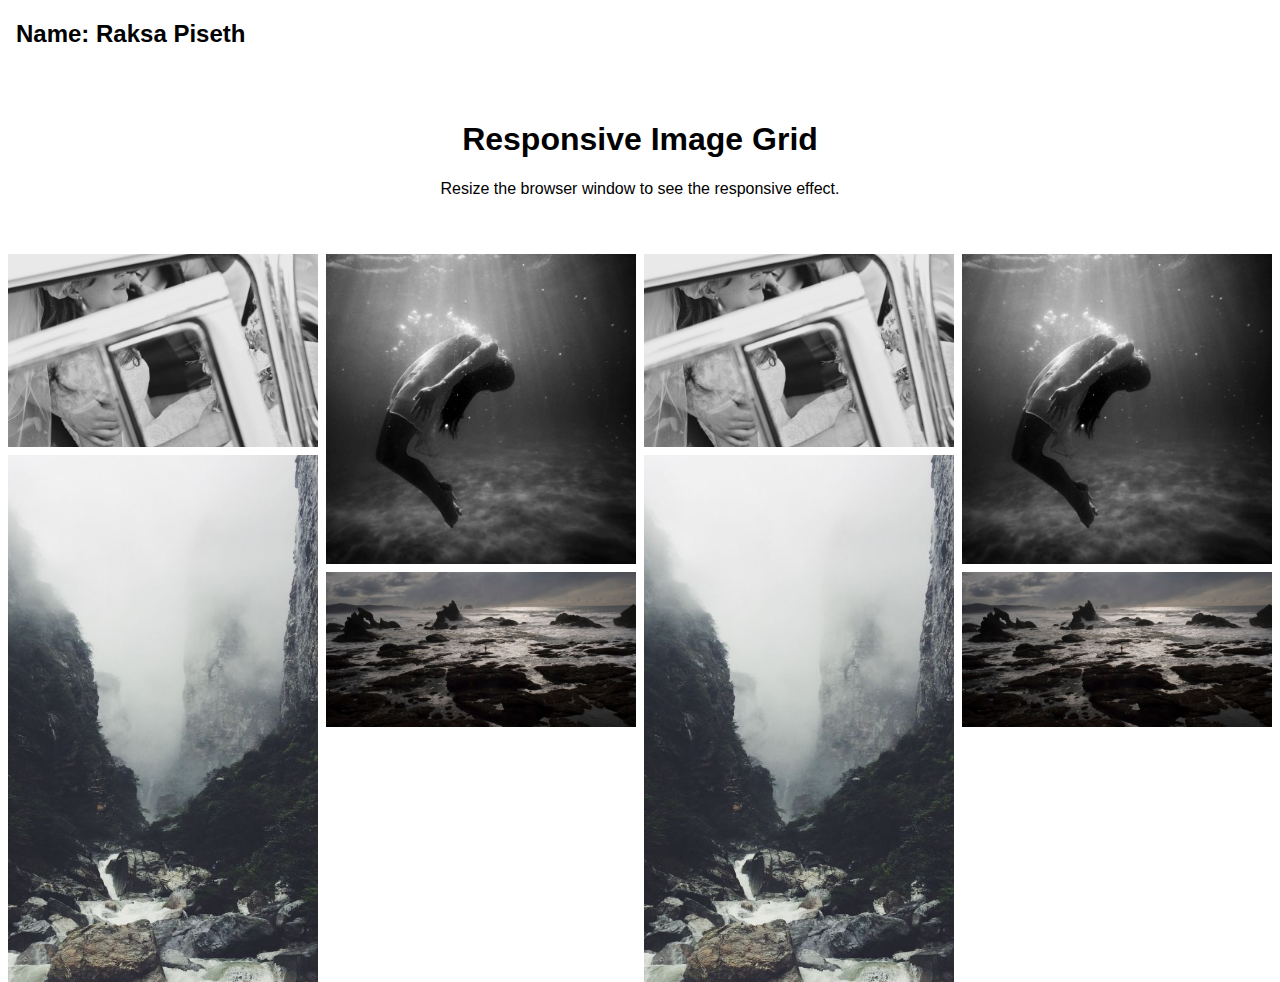
<file: Lab 3 Piseth/image_gallery/index.html>
<!DOCTYPE html>
<html>

<head>
    <meta name="viewport" content="width=device-width, initial-scale=1">
    <link rel="Stylesheet" type="text/css” href=" ./bootstrap5/css/bootstrap.min.css"/> 
    <link rel="Stylesheet" href="./css/style.css" />
    <title>image_gallery</title>
<body>
    <div>
        <h2 style="padding-left:16px">
            Name: Raksa Piseth
        </h2>
    </div>
    <!-- Header -->
    <div class="header">
        <h1>Responsive Image Grid</h1>
        <p>Resize the browser window to see the responsive effect.</p>
    </div>

    <!-- Photo Grid -->
    <div class="row">
        <div class="column">
            <img src="wedding.jpg" style="width:100%">
            <img src="rocks.jpg" style="width:100%">
        </div>
        <div class="column">
            <img src="underwater.jpg" style="width:100%">
            <img src="ocean.jpg" style="width:100%">
        </div>
        <div class="column">
            <img src="wedding.jpg" style="width:100%">
            <img src="rocks.jpg" style="width:100%">
        </div>
        <div class="column">
            <img src="underwater.jpg" style="width:100%">
            <img src="ocean.jpg" style="width:100%">
        </div>
    </div>
</body>

</html>
</file>
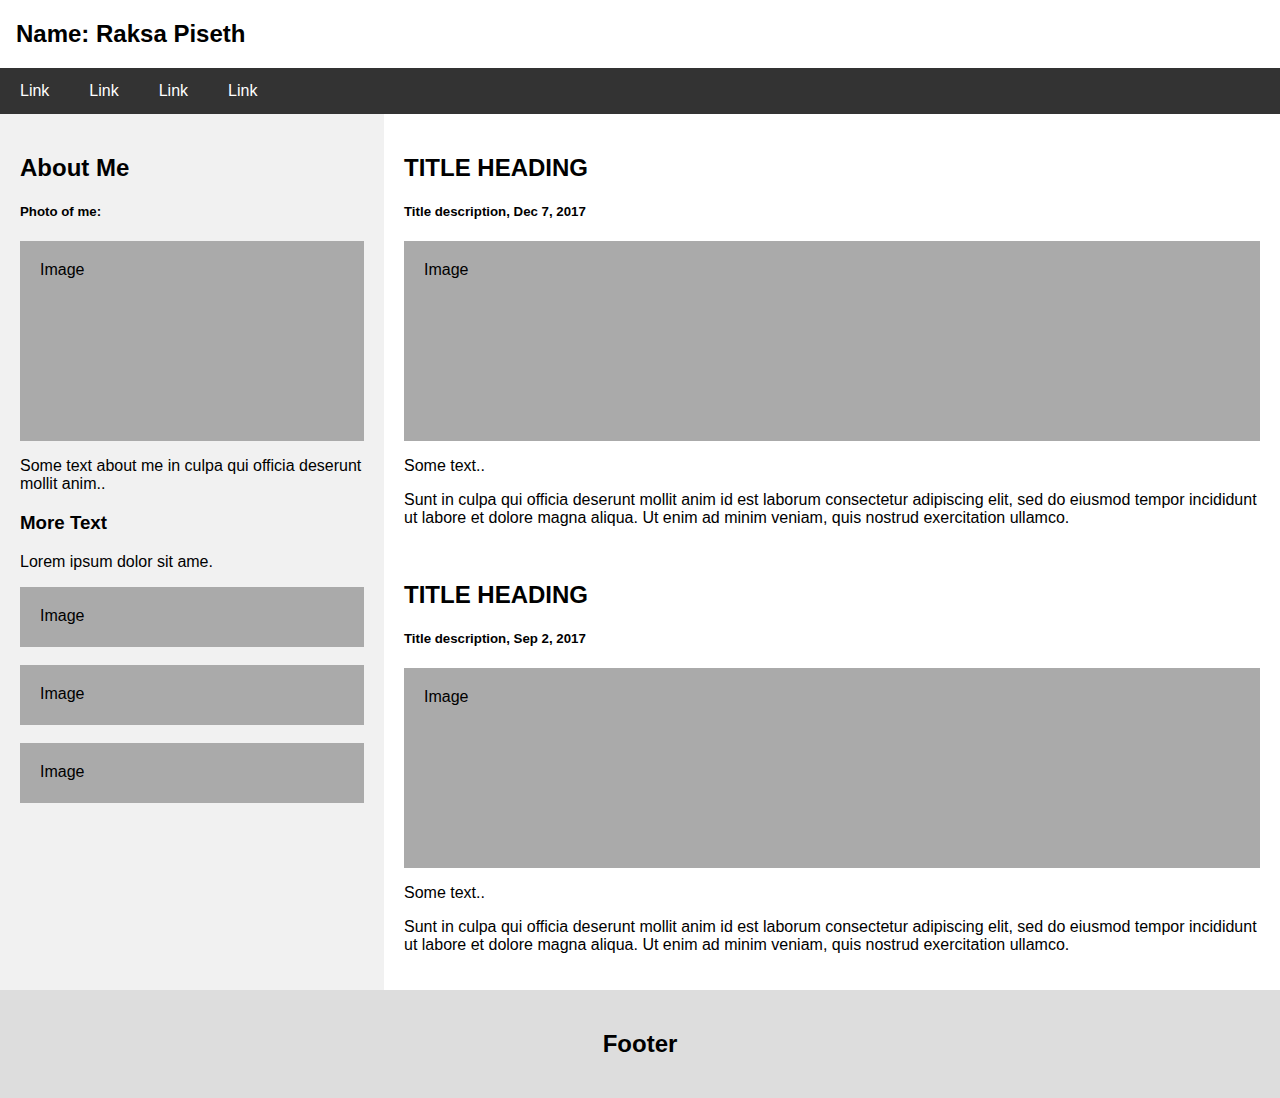
<file: Lab 3 Piseth/layout/index.html>
<!DOCTYPE html>
<html>

<head>
    <meta name="viewport" content="width=device-width, initial-scale=1">
    <link rel="Stylesheet" type="text/css” href=" ./bootstrap5/css/bootstrap.min.css"/> 
    <link rel="Stylesheet" href="./css/style.css" />
    <title>layout</title>
    <meta charset="UTF-8">
    <meta name="viewport" content="width=device-width, initial-scale=1">
</head>

<body>
    <div>
        <h2 style="padding-left:16px">
            Name: Raksa Piseth
        </h2>
    </div>

    <!-- Navigation Bar -->
    <div class="navbar">
        <a href="#">Link</a>
        <a href="#">Link</a>
        <a href="#">Link</a>
        <a href="#">Link</a>
    </div>

    <!-- The flexible grid (content) -->
    <div class="row">
        <div class="side">
            <h2>About Me</h2>
            <h5>Photo of me:</h5>
            <div class="fakeimg" style="height:200px;">Image</div>
            <p>Some text about me in culpa qui officia deserunt mollit anim..</p>
            <h3>More Text</h3>
            <p>Lorem ipsum dolor sit ame.</p>
            <div class="fakeimg" style="height:60px;">Image</div><br>
            <div class="fakeimg" style="height:60px;">Image</div><br>
            <div class="fakeimg" style="height:60px;">Image</div>
        </div>
        <div class="main">
            <h2>TITLE HEADING</h2>
            <h5>Title description, Dec 7, 2017</h5>
            <div class="fakeimg" style="height:200px;">Image</div>
            <p>Some text..</p>
            <p>Sunt in culpa qui officia deserunt mollit anim id est laborum consectetur adipiscing elit, sed do eiusmod
                tempor incididunt ut labore et dolore magna aliqua. Ut enim ad minim veniam, quis nostrud exercitation
                ullamco.</p>
            <br>
            <h2>TITLE HEADING</h2>
            <h5>Title description, Sep 2, 2017</h5>
            <div class="fakeimg" style="height:200px;">Image</div>
            <p>Some text..</p>
            <p>Sunt in culpa qui officia deserunt mollit anim id est laborum consectetur adipiscing elit, sed do eiusmod
                tempor incididunt ut labore et dolore magna aliqua. Ut enim ad minim veniam, quis nostrud exercitation
                ullamco.</p>
        </div>
    </div>

    <!-- Footer -->
    <div class="footer">
        <h2>Footer</h2>
    </div>

</body>

</html>
</file>
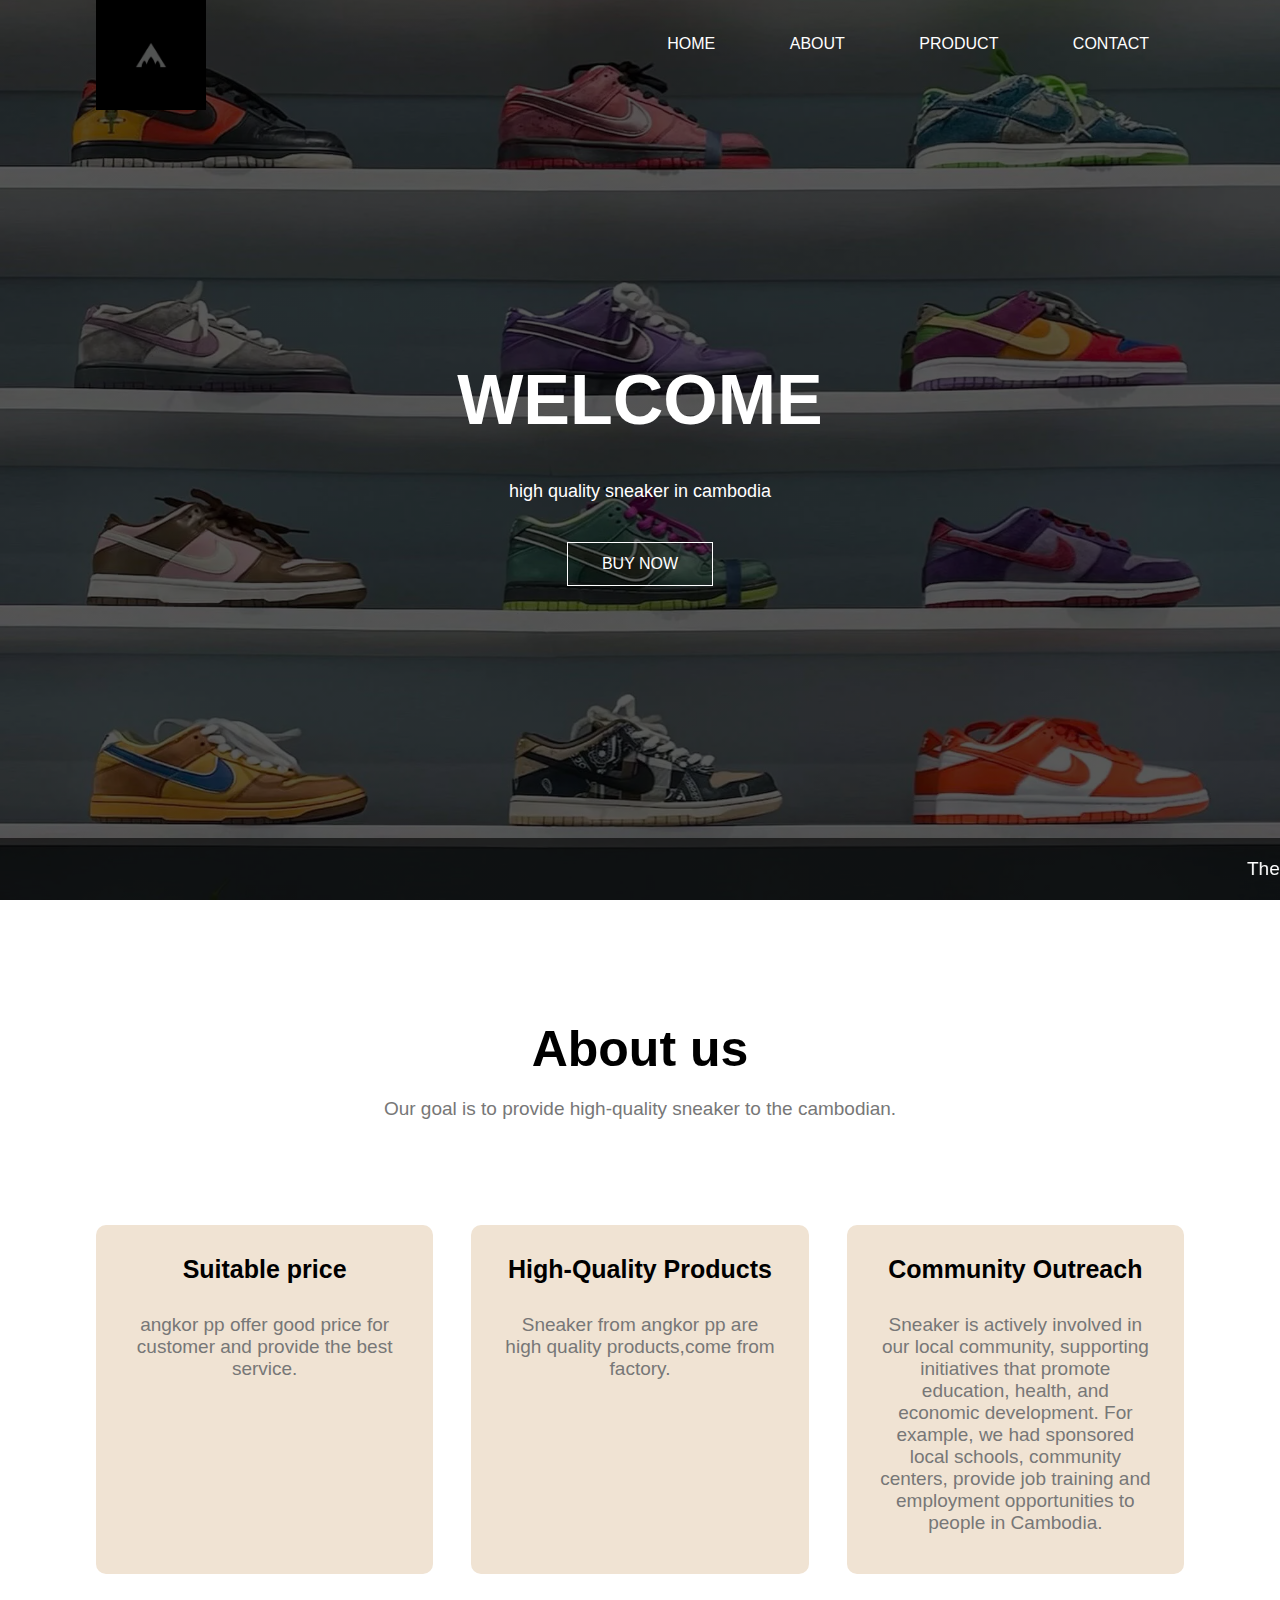
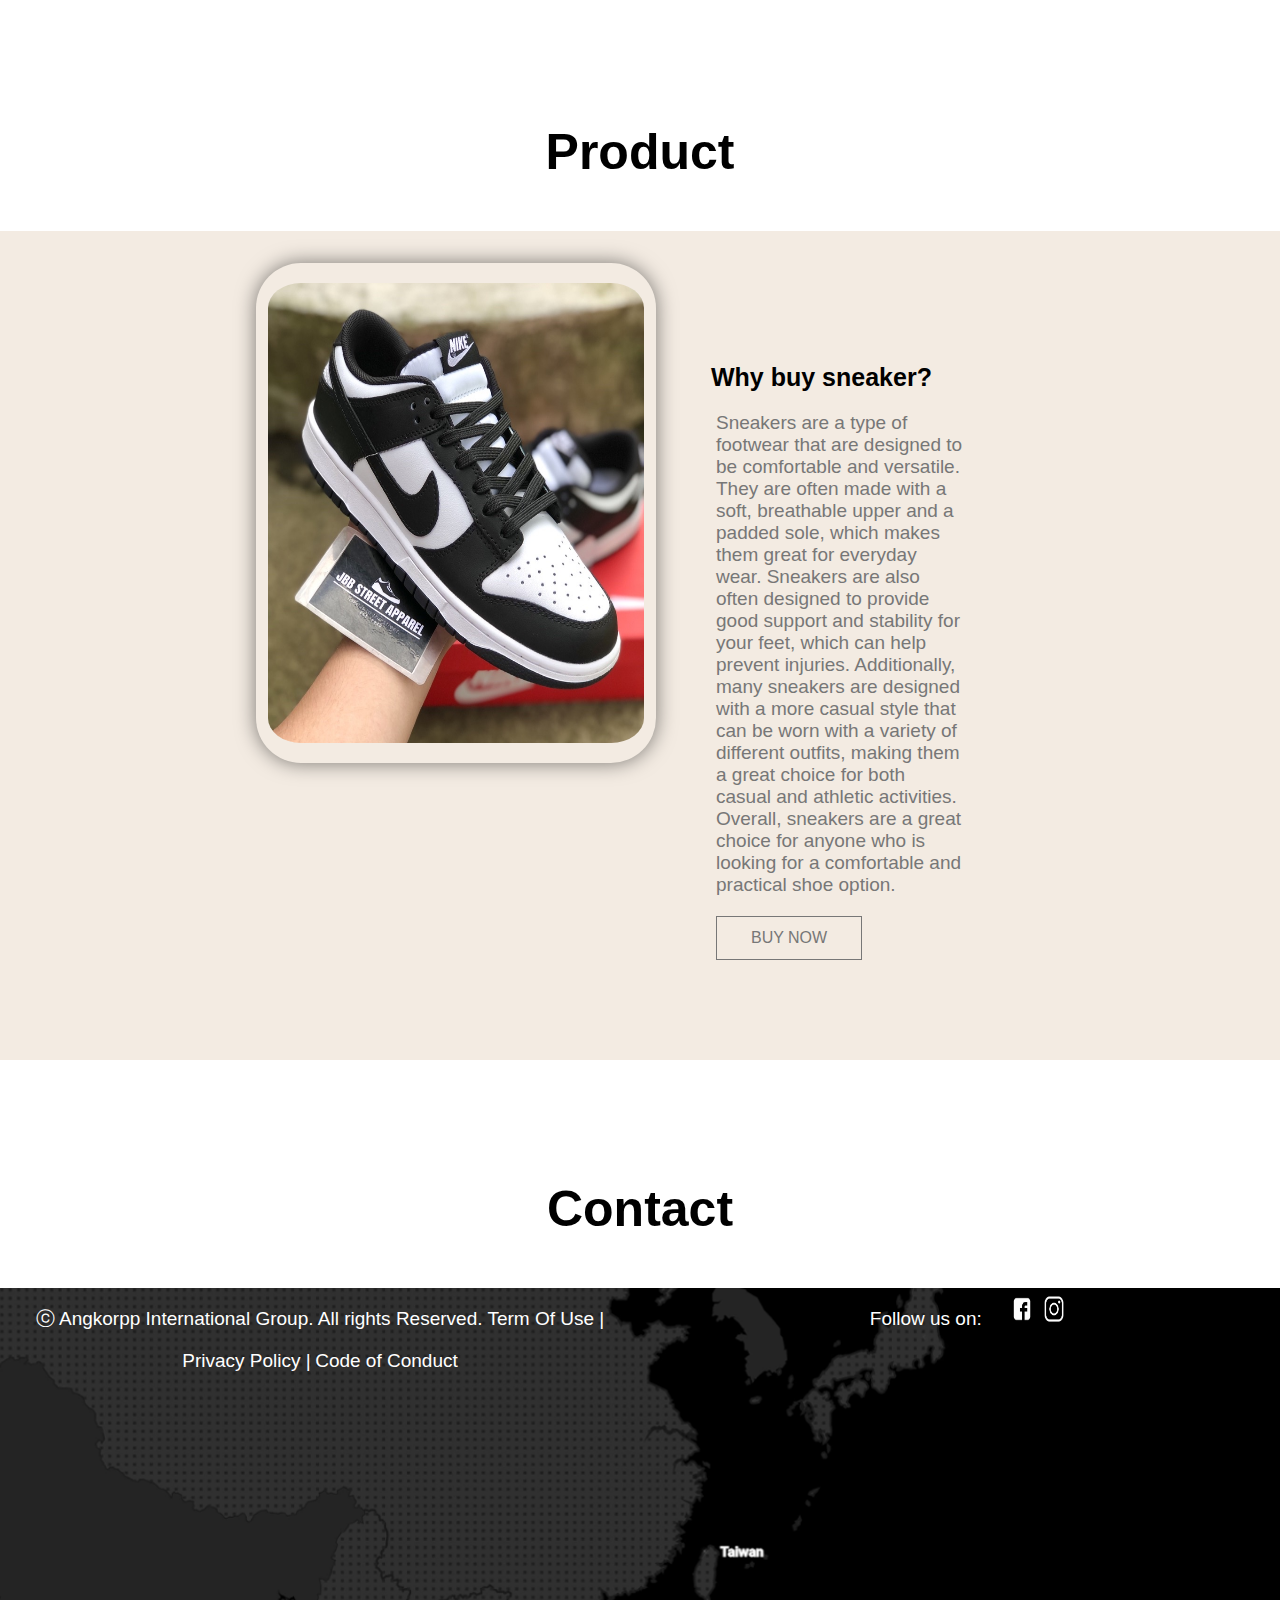
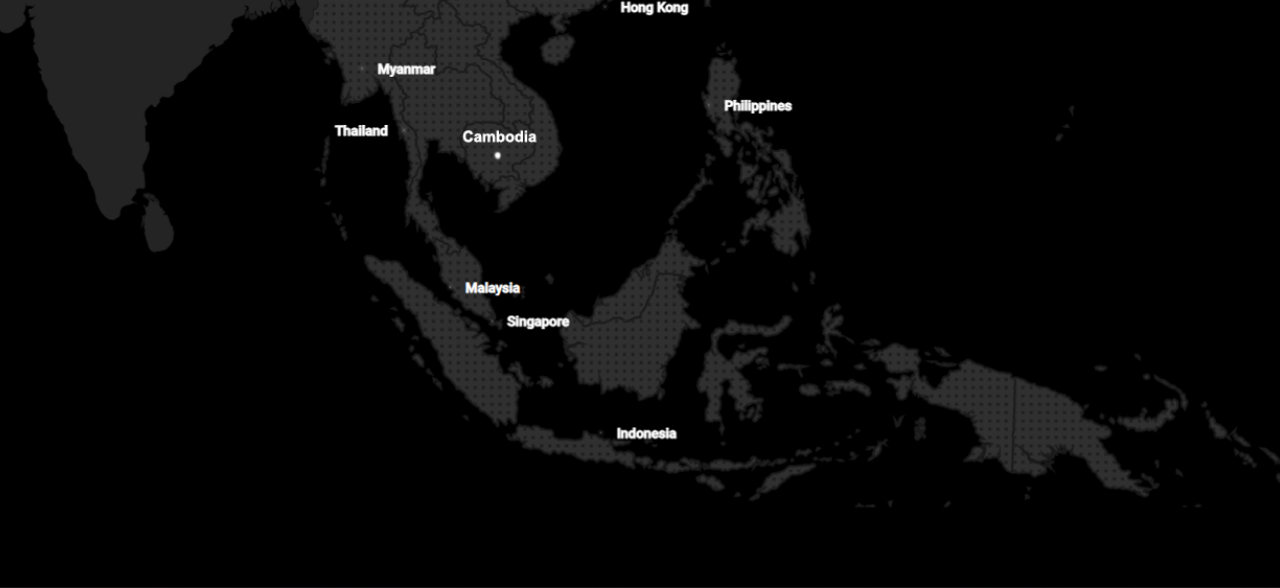
<file: Website sal/website.html>
<html>
    <head>
		<meta name="viewport" content="width=device-width, initial-scale=1">
        <link rel="stylesheet" href="style.css">
        <title>website</title>
    </head>
    <body>
		<section class="background">
			<div class="header">
				<a href="website.html"><img src="angkorpp.jpg" class="logo"></a>
				<ul>
					<li><a href="website.html">Home</a></li>
					<li><a href="About.html">About</a></li>
					<li><a href="Product.html">Product</a></li>
					<li><a href="Contact.html">Contact</a></li>
				</ul>
			</div>
			<div class="content">
				<H1> WELCOME</H1>
				<p>high quality sneaker in cambodia</p>
				<a href="buy.html" class="buy">Buy Now</a>
			</div>
			<div class="footer">
				<marquee>
					<p id="footer">The best  high-quality, sustainable, sneaker in Cambodia.</p>
				</marquee>
			</div>
		</section>	
		<section class="About">
			<h1>About us</h1>
			<p>Our goal is to provide high-quality sneaker to the cambodian.</p>
			<div class="row">
				<div class="achiev">
					<h3>Suitable price</h3>
					<p>angkor pp offer good price for customer and provide the best service.</p>
				</div>
				<div class="achiev">
					<h3>High-Quality Products</h3>
					<p>Sneaker from angkor pp are high quality products,come from factory.</p>
				</div>
				<div class="achiev">
					<h3>Community Outreach</h3>
					<p> Sneaker is actively involved in our local community, 
					supporting initiatives that promote education, health, 
					and economic development. For example, we had sponsored local schools, 
					community centers, provide job training and employment opportunities 
					to people in Cambodia.</p>
				</div>
			</div>
		</section>
		<section class="Product">
			<h1 id="txt">Product</h1>
			<div id="background">
				<div class="row2">
					<div>
						<img src="dunk.jpg" width="400px" height="500px" class="potato">
					</div>
					<div class="info">
						<h4>Why buy sneaker?</h4>
						<p>Sneakers are a type of footwear that are designed to be comfortable and versatile. 
						They are often made with a soft, breathable upper and a padded sole, which makes them great for everyday wear.
						Sneakers are also often designed to provide good support and stability for your feet, which can help prevent injuries. 
						Additionally, many sneakers are designed with a more casual style that can be worn with a variety of different outfits, making them a great choice for both casual and athletic activities. 
						Overall, sneakers are a great choice for anyone who is looking for a comfortable and practical shoe option.</p>
						<a href="Buy.html" class="buy2">Buy Now</a>
					</div>
				</div>
			</div>
		</section>
		<section class="Contact">
			<h1 id="txt">Contact</h1>
			<div class="location">
				<ul>
					<li><p>ⓒ Angkorpp International Group. All rights Reserved. Term Of Use   |</p></li>
					<li><a href="Privacy Policy.pdf">Privacy Policy   |</a></li>
					<li><a href="Code of Conduct.pdf">Code of Conduct</a></li>
				</ul>
				<ul class="1">
					<li><p>Follow us on:</p></li>
					<li><a href="https://www.facebook.com/Angkor.ppKH?mibextid=ZbWKwL"><img src="Fb.png"></a>
					<li><a href="https://instagram.com/angkor_pp?igshid=MzNlNGNkZWQ4Mg=="><img src="Insta.png"></a>
				<ul>	
			</div>
		</section>
	</body>
</html>
</file>
<file: Lab 3 Piseth/image_gallery/css/style.css>
* {
    box-sizing: border-box;
}

body {
    margin: 0;
    font-family: Arial;
}

.header {
    text-align: center;
    padding: 32px;
}

.row {
    display: -ms-flexbox;
    /* IE10 */
    display: flex;
    -ms-flex-wrap: wrap;
    /* IE10 */
    flex-wrap: wrap;
    padding: 0 4px;
}

/* Create four equal columns that sits next to each other */
.column {
    -ms-flex: 25%;
    /* IE10 */
    flex: 25%;
    max-width: 25%;
    padding: 0 4px;
}

.column img {
    margin-top: 8px;
    vertical-align: middle;
    width: 100%;
}

/* Responsive layout - makes a two column-layout instead of four columns */
@media screen and (max-width: 800px) {
    .column {
        -ms-flex: 50%;
        flex: 50%;
        max-width: 50%;
    }
}

/* Responsive layout - makes the two columns stack on top of each other instead of next to each other */
@media screen and (max-width: 600px) {
    .column {
        -ms-flex: 100%;
        flex: 100%;
        max-width: 100%;
    }
}
</file>
<file: Lab 3 Piseth/layout/css/style.css>
* {
            box-sizing: border-box;
        }

        /* Style the body */
        body {
            font-family: Arial;
            margin: 0;
        }

        /* Style the top navigation bar */
        .navbar {
            display: flex;
            background-color: #333;
        }

        /* Style the navigation bar links */
        .navbar a {
            color: white;
            padding: 14px 20px;
            text-decoration: none;
            text-align: center;
        }

        /* Change color on hover */
        .navbar a:hover {
            background-color: #ddd;
            color: black;
        }

        /* Column container */
        .row {
            display: flex;
            flex-wrap: wrap;
        }

        /* Create two unequal columns that sits next to each other */
        /* Sidebar/left column */
        .side {
            flex: 30%;
            background-color: #f1f1f1;
            padding: 20px;
        }

        /* Main column */
        .main {
            flex: 70%;
            background-color: white;
            padding: 20px;
        }

        /* Fake image, just for this example */
        .fakeimg {
            background-color: #aaa;
            width: 100%;
            padding: 20px;
        }

        /* Footer */
        .footer {
            padding: 20px;
            text-align: center;
            background: #ddd;
        }

        /* Responsive layout - when the screen is less than 700px wide, make the two columns stack on top of each other instead of next to each other */
        @media screen and (max-width: 700px) {

            .row,
            .navbar {
                flex-direction: column;
            }
        }
</file>
<file: Website sal/style.css>
*{
	margin: 0;
	padding: 0;
	font-family:sans-serif;
}
.background{
	width:100%;
	height:100%;
	background-image:
    linear-gradient(to bottom, rgba(0, 0, 0, 0.65), rgba(0, 0, 0, 0.65)),
    url(sneaker.webp);
	background-repeat:no-repeat;
	background-size:cover;
	background-position: center;
}
.header{
	width:85%;
	margin:auto;
	padding: 0px;
	display: flex;
	justify-content: space-between;
} 
.logo{
	width: 110px;
	padding: 0px;
}
.header ul li {
	list-style: none;
	display: inline-block;
	margin: 35px; 
}
.header ul li a{
	text-decoration:none;
	color:#fff;
	text-transform: uppercase;
}
.content{
	width:100%;
	position:absolute;
	top:40%;
	text-align: center;
	color:#fff;
}
.content h1{
	font-size:70px;
}
.content p{
	margin:20px;
	font-size:18px;
	color:#fff;
}
.buy{
	display: inline-block;
	text-decoration:none;
	color:#fff;
	text-transform: uppercase;
	border: 1px solid #fff;
	padding:12px 34px;
}
.buy:hover{
	border:1px solid #777;
	background:#777;
	transition:1s;
}
.footer{
	background-color:rgba(0, 0, 0, 0.6);
	width:100%;
    position:absolute;
    bottom:0;
    left:0;
	
}
#footer{
	color:white;
}
.About{
	width:85%;
	text-align:center;
	padding-top:120px;
	margin:auto;
}
h1{
	font-size:50px;
	font-weight:600;
}
p{
	color:#777;
	font-size: 19px;
	font-weight:300;
	line-height:22px;
	padding:20px;
	object-fit:contain;
}
.row{
	margin-top:85px;
	display:flex;
	justify-content:space-between;
}
.achiev{
	flex-basis:31%;
	background-color:#F0E3D3  ;
	border-radius: 10px;
	margin-bottom: 10%;
	box-sizing:border-box;
	padding:20px 12px;
}
h3{
	margin:10px 0;
	font-size:25px;
	
}
.achiev:hover{
	box-shadow:0px 0px 20px 0px rgba(0,0,0,0.65);
	transition:0.5s;
}
.background2{
	width:100%;
	height:90px;
	background-image:
    linear-gradient(to bottom, rgba(0, 0, 0, 0.65), rgba(0, 0, 0, 0.65)),
    url(header.jpg);
	background-repeat:no-repeat;
	background-size:cover;
	background-position: center;
}
.Product{
	width:100%;
	margin:auto;
	padding-top:40px;
}
.row2{
	width:60%;
	margin:auto;
	padding-top: 32px;
	display: flex;
	flex-basis:31%;
}
#background{
		background-color:#F3EBE2;
}

#txt{
	text-align:center;
	padding-bottom:50px
}
.potato{
	border-radius: 45px;
	margin-bottom: 10%;
	box-sizing:border-box;
	padding:20px 12px;
	box-shadow:0px 0px 20px 0px rgba(0,0,0,0.50);
}
.info {
	padding:100px 40px;
	justify-content: space-between;
}
h4{
	padding-left:15px;
	font-size:25;
}
.buy2{
	display: inline-block;
	text-decoration:none;
	color:#777;
	text-transform: uppercase;
	border: 1px solid #777;
	padding:12px 34px;
	margin-left:20px;
}
.buy2:hover{
	border:1px solid #777;
	background:#777;
	transition:1s;
	color:#fff;
}
.Contact{
	margin-top:120px;
	width:100%;
	height:100%;
}
.location{
	width:100%;
	height:100%;
	background-image:url(location.png);
	background-repeat:no-repeat;
	background-size:cover;
	background-position: center;
	display:flex;
}
	
.location p{
	color:#fff;
}
.location ul{
	width:80%;
	text-align:center;
}

.location ul li {
	list-style:none;
	display:inline-block;
	text-decoration:none;
}
.location ul li a{
	color:#fff;
	text-decoration:none;
	font-size:19px;
}
.location img{
	width:28px;
	height:28px;
	margin:2px;
}
.buyimg{
	width:50%;
	padding-top:130px;
	padding-left:500px;
	
}
</file>
